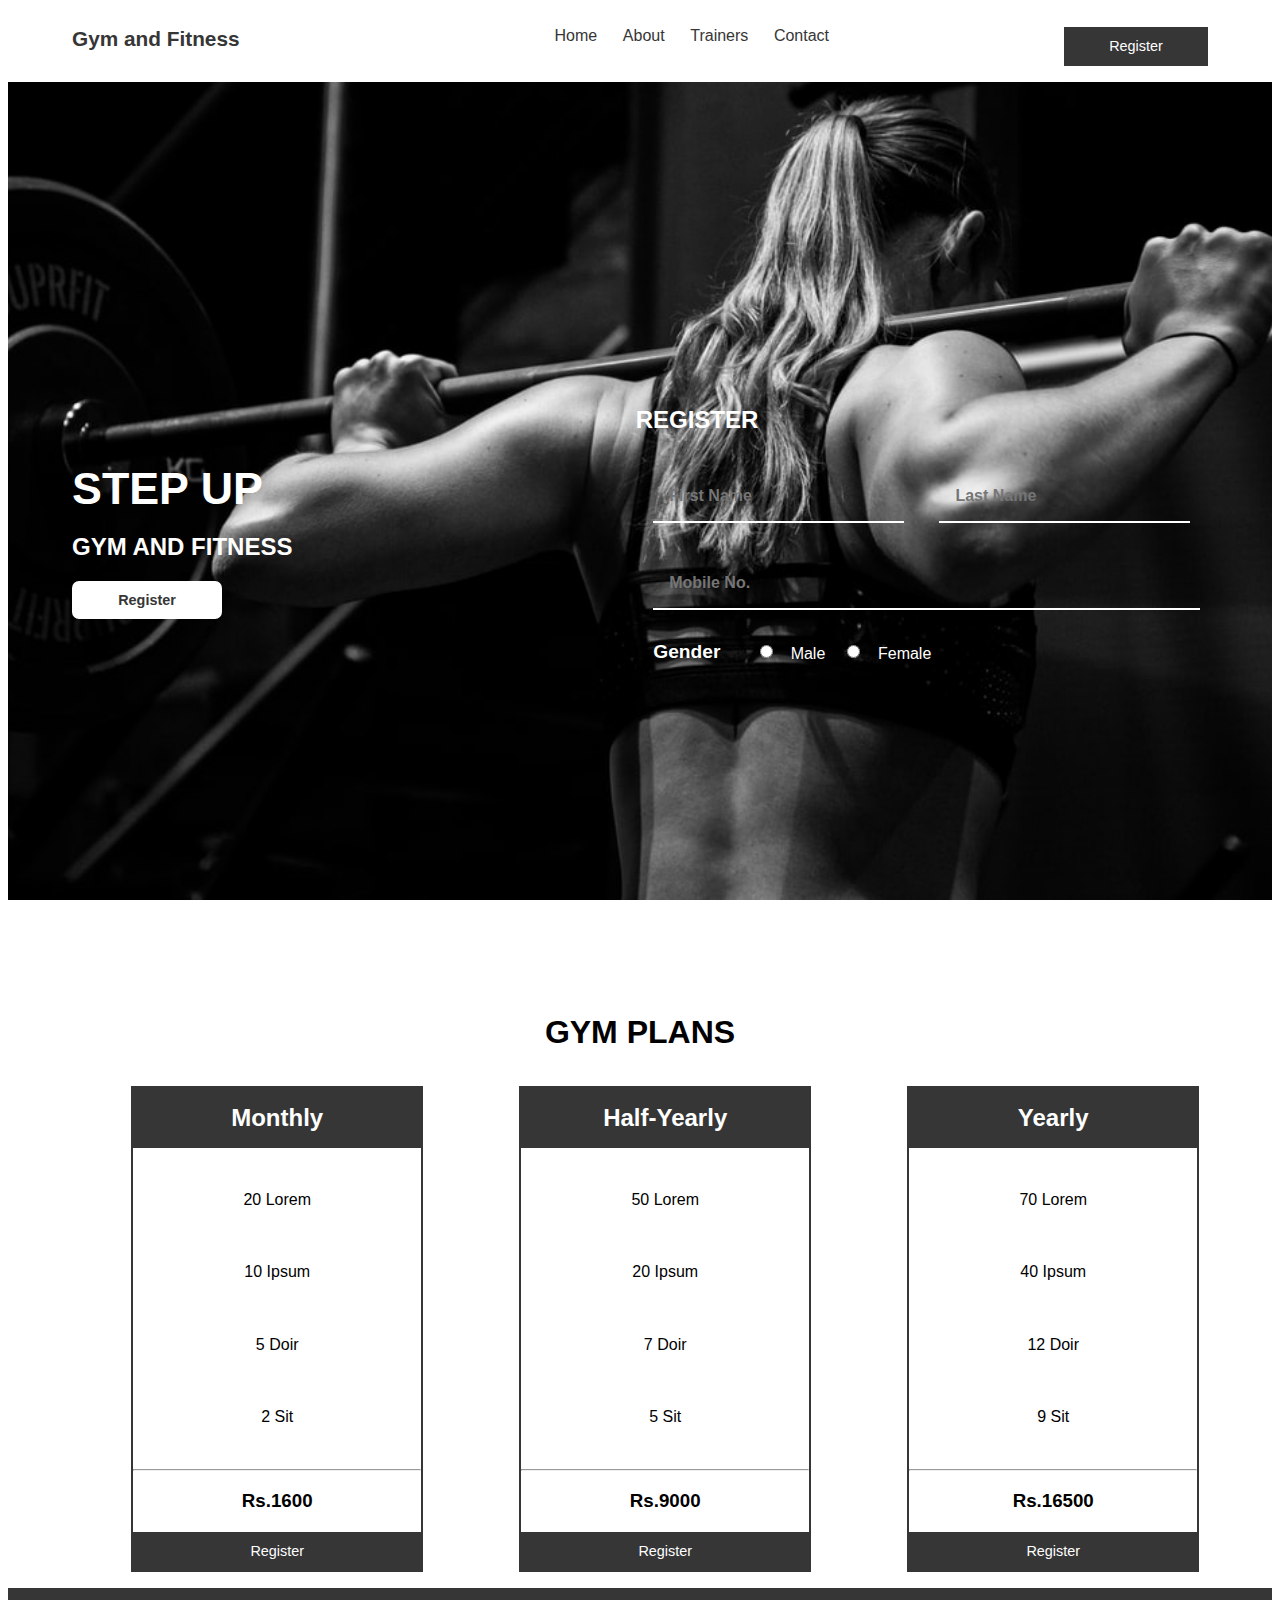
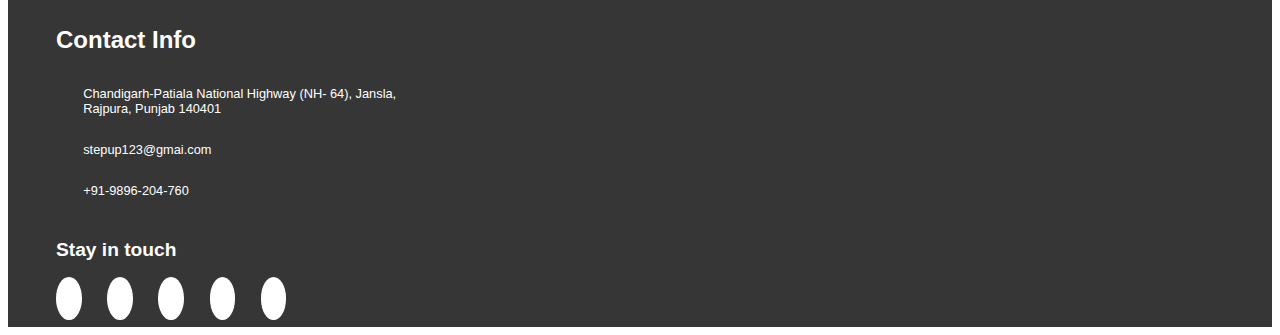
<file: index.html>
<!DOCTYPE html>
<html>
    <head>
        <title>ST1 Project</title>
        <link rel="stylesheet" href="style.css">

        <link rel="stylesheet" href="https://cdnjs.cloudflare.com/ajax/libs/font-awesome/5.15.1/css/all.min.css" integrity="sha512-+4zCK9k+qNFUR5X+cKL9EIR+ZOhtIloNl9GIKS57V1MyNsYpYcUrUeQc9vNfzsWfV28IaLL3i96P9sdNyeRssA==" crossorigin="anonymous" />
    </head>
    <body>
        
        <div class="navbar">
            <div class="navbar-brand-tog">
                <a href="#home" class="navbar-brand">Gym and Fitness</a>
            </div>
            <div class="nav-navi">
                <ul class="navbar-nav">
                    <li class="nav-items"><a href="">Home</a></li>
                    <li class="nav-items"><a href="">About</a></li>
                    <li class="nav-items"><a href="">Trainers</a></li>
                    <li class="nav-items"><a href="">Contact</a></li>
                </ul>
            </div>

            <div class="register">
                <a href=""><button class="btn register-btn" type="button">Register</button></a>
            </div>
        </div>

        <div class="header">
            <div class="left">
                <h2>Step Up</h2>
                <h3>Gym and Fitness</h3>
                <a href="#home"><button class="btn header-btn">Register</button></a>
            </div>
            <div class="right">
                <div class="register-form">
                    <div class="form">
                        <h3>Register</h3>
                        <form action="">
                            <div class="flname">
                            <!-- <label for="fname" class="texts">First Name</label> -->
                            <input type="text" id="fname" placeholder="First Name" class="input"><br>
                            <!-- <label for="lname" class="texts">Last Name</label> -->
                            <input type="text" id="lname" placeholder="Last Name" class="input"><br>
                            </div>
                            <!-- <label for="mob" class="texts">Mobile No.</label> -->
                            <input type="number" id="mob" placeholder="Mobile No." class="input"><br>
                            <label for="gender" class="texts">Gender</label>
                            <input type="radio" name="gender" value="male">Male
                            <input type="radio" name="gender" value="female">Female
                        </form>
                    </div>
                </div>
            </div>
        </div>

        <div class="container fee">
            <h1>Gym Plans</h1>
            <div class="fee-boxes">    
                <div class="box">
                    <h2>Monthly</h2>
                    <ul>
                        <li>20 Lorem</li>
                        <li>10 Ipsum</li>
                        <li>5 Doir</li>
                        <li>2 Sit</li>
                    </ul>
                    <hr>
                    <h3>Rs.1600</h3>
                    <a href=""><button class="btn">Register</button></a>
                </div>
                <div class="box">
                    <h2>Half-Yearly</h2>
                    <ul>
                        <li>50 Lorem</li>
                        <li>20 Ipsum</li>
                        <li>7 Doir</li>
                        <li>5 Sit</li>
                    </ul>
                    <hr>
                    <h3>Rs.9000</h3>
                    <a href=""><button class="btn">Register</button></a>
                </div>
                <div class="box">
                    <h2>Yearly</h2>
                    <ul>
                        <li>70 Lorem</li>
                        <li>40 Ipsum</li>
                        <li>12 Doir</li>
                        <li>9 Sit</li>
                    </ul>
                    <hr>
                    <h3>Rs.16500</h3>
                    <a href=""><button class="btn">Register</button></a>
                </div>
            </div>
        </div>

        <sectoin class="contact">
            <div class="contact-wrap">
                <div class="contactus">
                    <div class="title">
                        <h2>Contact Info</h2>
                    </div>
                    <div class="info-table">
                        <ul class="info-table-list">
                            <li class="info-table-item">
                                <span class="table-info-icon">
                                    <i class="fas fa-map-marker-alt"></i>
                                    <p class="para-text">
                                        Chandigarh-Patiala National Highway (NH- 64), Jansla,<br>Rajpura, Punjab 140401
                                    </p>
                                </span>
                            </li>
                            <li class="info-table-item">
                                <span class="table-info-icon">
                                    <i class="fas fa-envelope"></i>
                                    <p class="para-text">
                                        stepup123@gmai.com
                                    </p>
                                </span>
                            </li>
                            <li class="info-table-item">
                                <span class="table-info-icon">
                                    <i class="fas fa-phone-alt"></i>
                                    <p class="para-text">
                                        +91-9896-204-760
                                    </p>
                                </span>
                            </li>
                        </ul>
                        <div class="stay-in-touch">
                            <h3>Stay in touch</h3>
                            <div id="icons">
                                <div>
                                    <a href="https://www.facebook.com/" target="_blank">
                                        <i class="fab fa-facebook-f"></i>
                                    </a>
                                </div>
                                <div>
                                    <a href="https://www.instagram.com/" target="_blank">
                                        <i class="fab fa-instagram"></i>
                                    </a>
                                </div>
                                <div>
                                    <a href="https://www.linkedin.com/" target="_blank">
                                        <i class="fab fa-linkedin-in"></i>
                                    </a>
                                </div>
                                <div>
                                    <a href="https://slack.com/intl/en-in/" target="_blank">
                                        <i class="fab fa-slack"></i>
                                    </a>
                                </div>
                                <div>
                                    <a href="https://twitter.com/"target="_blank">
                                        <i class="fab fa-twitter"></i>
                                    </a>
                                </div>
                            </div>
                        </div>
                    </div>
                </div>
            

                <!-- <div class="register">
                    <div class="title">
                        <h2>Register</h2>
                    </div>
                    <form action="" class="register-form">
                        <div class="form-group">
                            <input type="text" class="form-control" placeholder="Full Name">
                            <input type="email" placeholder="Email Address" class="form-control">
                        </div>
                        <input type="number" placeholder="Contact No." class="form-control">
                        <textarea rows="5" class="form-control" placeholder="Enter Your Queries"></textarea>
                        <input type="submit" class="btn contact-btn" value="Send Message">
                    </form>
                </div> -->
            </div>
        </sectoin>

    </body>
</html>
</file>
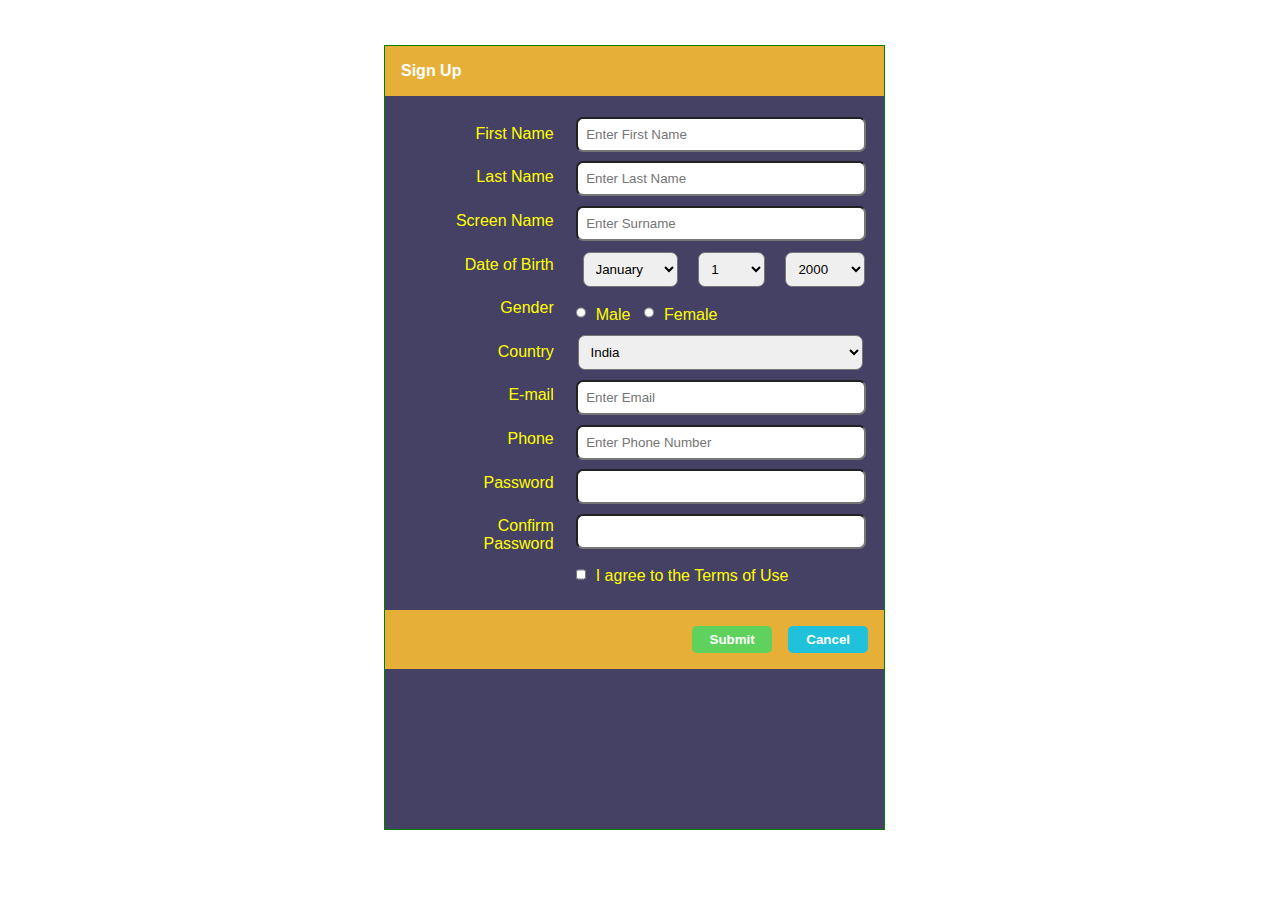
<file: signup_page.html>
<!DOCTYPE html>
<html lang="en">
<head>
    <meta charset="UTF-8">
    <meta http-equiv="X-UA-Compatible" content="IE=edge">
    <meta name="viewport" content="width=device-width, initial-scale=1.0">
    <title>Sign Up</title>
</head>
<body>
    <form>
    <div id="signup">
        <div class="header">
            Sign Up
        </div>
        
        <div class="form">
            <form action="">
            <div class="form-left">
                <ul class="form-list">
                    <li class="list-item"><label for="fname">First Name</label></li>
                    <li class="list-item"><label for="lname">Last Name</label></li>
                    <li class="list-item"><label for="sname">Screen Name</label></li>
                    <li class="list-item"><label for="dob">Date of Birth</label></li>
                    <li class="list-item"><label for="gender">Gender</label></li>

                    <li class="list-item"><label for="country">Country</label></li>

                    <li class="list-item"><label for="email">E-mail</label></li>
                    <li class="list-item"><label for="phone">Phone</label></li>
                    <li class="list-item"><label for="password">Password</label></li>
                    <li class="list-item"><label for="cpassword">Confirm Password</label></li>
                </ul>
                
            </div>
            <div class="form-right">
                <input type="text" id="fname" placeholder="Enter First Name">
                <input type="text" id="lname" placeholder="Enter Last Name">
                <input type="text" id="sname" placeholder="Enter Surname">
                <div class="dob">
                    <select name="month" id="month" tabindex="7">
                        <option value="Jan">January</option>
                        <option value="Feb">February</option>
                        <option value="March">March</option>
                        <option value="April">April</option>
                        <option value="June">June</option>
                        <option value="July">July</option>
                        <option value="August">August</option>
                        <option value="September">September</option>
                        <option value="November">November</option>
                        <option value="December">December</option>
                    </select>
                    <select name="date" id="date">
                        <option value="1">1</option>
                        <option value="2">2</option>
                        <option value="3">3</option>
                        <option value="4">4</option>
                        <option value="5">5</option>
                        <option value="6">6</option>
                        <option value="7">7</option>
                        <option value="8">8</option>
                        <option value="9">9</option>
                        <option value="10">10</option>
                        <option value="11">11</option>
                        <option value="12">12</option>
                        <option value="13">13</option>
                        <option value="14">14</option>
                        <option value="15">15</option>
                        <option value="16">16</option>
                        <option value="17">17</option>
                        <option value="18">18</option>
                        <option value="19">19</option>
                        <option value="20">20</option>
                        <option value="21">21</option>
                        <option value="22">22</option>
                        <option value="23">23</option>
                        <option value="24">24</option>
                        <option value="25">25</option>
                        <option value="26">26</option>
                        <option value="27">27</option>
                        <option value="28">28</option>
                        <option value="29">29</option>
                        <option value="30">30</option>
                        <option value="31">31</option>
                    </select>
                    <select name="year" id="year">
                        <option value="2000">2000</option>
                        <option value="2001">2001</option>
                        <option value="2002">2002</option>
                        <option value="2003">2003</option>
                        <option value="2004">2004</option>
                        <option value="2005">2005</option>
                        <option value="2006">2006</option>
                        <option value="2007">2007</option>
                        <option value="2008">2008</option>
                        <option value="2009">2009</option>
                        <option value="2010">2010</option>
                        <option value="2011">2011</option>
                        <option value="2012">2012</option>
                        <option value="2013">2013</option>
                        <option value="2014">2014</option>
                        <option value="2015">2015</option>
                        <option value="2016">2016</option>
                        <option value="2017">2017</option>
                        <option value="2018">2018</option>
                        <option value="2019">2019</option>
                        <option value="2020">2020</option>
                        <option value="2021">2021</option>
                    </select>
                </div>
                <div class="radio-box">
                    <input type="radio" name="gender" class="radio"><span>Male</span>
                    <input type="radio" name="gender" class="radio"><span>Female</span>
                </div>

                <select name="" id="country">
                    <option value="india">India</option>
                    <option value="usa">USA</option>
                    <option value="Canada">Canada</option>
                    <option value="china">China</option>
                    <option value="russia">Russia</option>
                </select>

                <input type="email" id="email" placeholder="Enter Email">
                <input type="number" id="phone" placeholder="Enter Phone Number">
                <input type="password" id="password">
                <input type="password" id="cpassword">
                <input type="checkbox" class="checkbox"><span>I agree to the Terms of Use</span>
                <!-- <div class="footer">
                    <button type="submit" class="btn1">Submit</button>
                    <button type="reset" class="btn2">Cancel</button>
                </div> -->
            </div>
            
            </form>
        </div>
    
        <div class="footer">
            <button type="submit" class="btn1">Submit</button>
            <button type="reset" class="btn2">Cancel</button>
        </div>
    
    </div>
</form>



    <style>
        body{
            font-family: sans-serif;
        }
        form{
            display: flex;
            flex-direction: row;
        }
        #signup{
            width: 39%;
            height: 87vh;
            border: 1px solid green;    /*-----------------*/
            color: #FFF;
            background: rgba(38,34,74,0.86);
            position: absolute;
            left: 30%;
            top: 5%;
        }
        .header{
            padding: 1rem;
            background: rgba(241, 182, 53, 0.938);
            color: #FFF;
            font-size: 1rem;
            font-weight: 700;
        }
        ul{
            list-style: none;
        }
        ul li{
            padding: 0.8rem;
            text-align: right;
            /* border: 1px solid black; */
            color: yellow;
        }
        .form{
            display: flex;
        }
        .form-left{
            width: 40%;
        }
        .form-right{
            width: 70%;
            padding-top: 0.7rem;
            /* border: 1px solid black; */
        }
        input{
            display: block;
            padding: 0.5rem;
            margin: 0.6rem;
            border-radius: 7px;
            width: 85%;          /*-----------------*/
        }
        span{
            color: yellow;
        }
        select{
            padding: 0.5rem;
            margin-left: 1rem;
            margin-top: 0.1rem;
            border-radius: 7px;
        }
        #month{
            width: 30%;
        }
        #date{
            width: 21%;
        }
        #year{
            width: 25%;
        }
        .radio-box{
            margin-top: 0.6rem;
            margin-bottom: 0.3rem;
        }
        .radio{
            display: inline;
            width: 10px;
            cursor: pointer;
        }
        .checkbox{
            width: 10px;
            display: inline;
        }
        .footer{
            display: flex;
            justify-content: flex-end;
            background: rgba(241, 182, 53, 0.938);
            padding: 1rem;
            margin-top: 1.2rem;
            /* width: 39vw; */
        }
        button{
            font-weight: 700;
            color: white;
            padding: 0.4rem;
            margin-left: 1rem;
            width: 5rem;
            border: none;
            border-radius: 5px;
        }
        .btn1{
            background: #5ed25d;
        }
        .btn2{
            background: #20c1da;
        }
        #country{
            width: 90%;
            margin-left: 11px;
            
        }
    </style>
</body>
</html>
</file>
<file: style.css>
body{
    font-family: sans-serif;
}

a{
    text-decoration: none;
    color: #363636;
}
ul{
    list-style: none;
    display: flex;
}
h1,h2,h3{
    margin: 1.2rem 0;
}
.container{
    width: 87vw;
    margin: 0 auto;
}
.btn{
    border: none;
    background: #363636;
    color: #fff;
    font-size: 0.9rem;
    padding: 0.7rem;
    cursor: pointer;
}
.register-btn{
    margin-bottom: 1rem;
    width: 10em;
}
.header-btn{
    background: #fff;
    color: #363636;
    border-radius: 7px;
}
.navbar{
    display: flex;
    justify-content: space-between;
    padding: 0 5vw;
    padding-top: 1.2rem;  
}
.nav-navi{
    margin: 0 1rem;
}
.navbar-nav{
    display: flex;
    width: 100%;
    justify-content: center;
    margin: 0 auto;
}
.navbar-brand{
    font-weight: 700;
    font-size: 1.3rem;
}
.nav-items{
    padding: 0 0.8rem;
    text-align: center;
}
.nav-items:hover{
    text-decoration: underline;
}

.header{
    height: 100vh;
    background: url(../images/gym2.jpg) center/cover fixed;
    display: flex;
    flex-direction: row;
    justify-content: center;
}
.left{
    width: 47%;
    margin: auto 4rem;
}
.right{
    margin: auto 4rem;
}

.header h2{
    color: #fff;
    font-size: 2.8rem;
    text-transform: uppercase;
}
.header h3{
    color: #fff;
    text-transform: uppercase;
    font-size: 1.5rem;
}
.header button{
    width: 150px;
    cursor: pointer;
    font-weight: 600;
}
.form{
    color: #fff;
}
.form h3{
    font-weight: 900;
    color: #fff;
}
.texts{
    font-size: 1.2rem;
    margin: 1.1rem 1.1rem;
    font-weight: 700;

}
input{
    margin: 1.1rem 1.1rem;
    border: none;
    background: none;
    border: none;
    outline: none;
    padding: 1rem;
    border-bottom: 2px solid #fff;
    color: #fff;
    font-size: 1rem;
    font-weight: 700;
    
}
.flname{
    display: flex;
}
#mob{
    width: 90%;
}
/*.fee{
    display: flex;
    justify-content: center;
    margin-top: 5rem;
}
.table-box{
    padding: 2rem;
}
table{
    border: 10px solid #363636;
    border-radius: 30px;
    padding: 2rem;
}

th{
    font-weight: 700;
    font-size: 6rem;
    margin: 0 1rem;
    padding: 2rem;
    padding-right: 2.5rem;
}
td{
    font-size: 4rem;
    
}*/

.fee h1{
    margin-top: 2rem;
    text-align: center;
    text-transform: uppercase;
    font-weight: 700;
}
.fee-boxes{
    display: flex;
    flex-direction: row;
    justify-content: space-between;
}
.box{
    border: 2px solid #363636;
    width: 33%;
    margin: 1rem 3rem;
}
.box h2{
    text-align: center;
    width: 20vw;
    margin: auto;
    padding: 1rem;
    background: #363636;
    color: #fff;
}
.box ul{
    flex-direction: column;
    padding: 0;
}
.box li{
    text-align: center;
    margin: 1.7rem;
}
.box h3{
    text-align: center;
}
.box button{
    width: 100%;
}


.contactus{
    background: #363636;
    color: #fff;
    padding: 1.2rem;
}
.contactus .title h2{
    margin-left: 1.8rem;
}


/* .form-control{
    width: 100%;
    border: none;
    border-bottom: 1px solid #363636;
    padding: 1rem 0.6rem;
    font-size: 1rem;
    font-weight: 100;
    opacity: 0.8;
    margin: 0.3rem;
}
.form-group{
    display: flex;
}
.btn.contact-btn{
    width: 100%;
    margin-top: 0.5rem;
    font-weight: 600;
    padding: 1rem 0;
} */

.info-table-list{
    display: block;
}
.table-info-icon{
    display: flex;
    font-size: 0.8rem;
}
.table-info-icon i{
    padding: 1rem;
    padding-left: 0;
}
.stay-in-touch{
    color: #fff;
}
.stay-in-touch h3{
    margin: 1.8rem;
    font-size: 1.2rem;
}
#icons{
    display: flex;
    margin-left: 1rem;
    /* background: #fff; */
}
#icons div a{
    margin-left: 0.8rem;
    padding: 0.8rem;
    margin-right: 0.8rem;
    border-radius: 50%;
    background: #fff;
    
}

#icons div a:hover{
    background: #363636;
    color: #fff;
}
</file>
